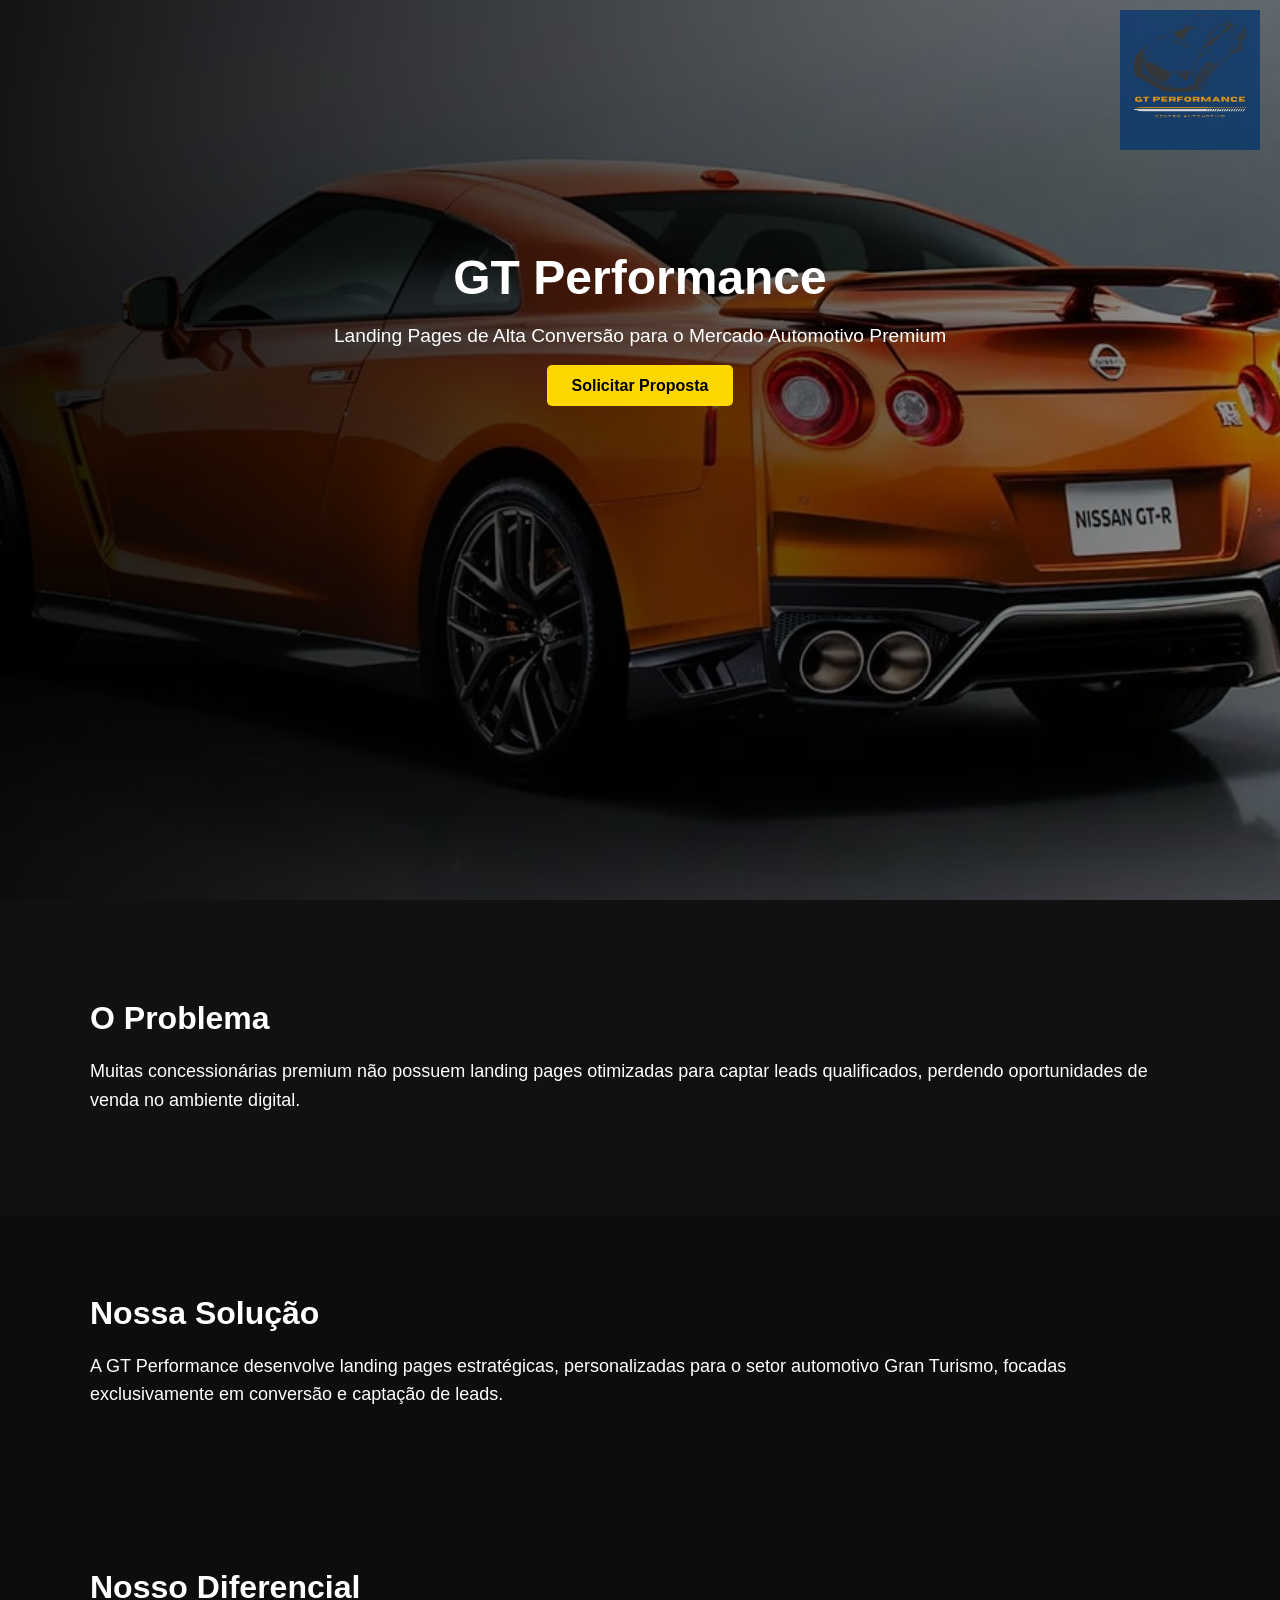
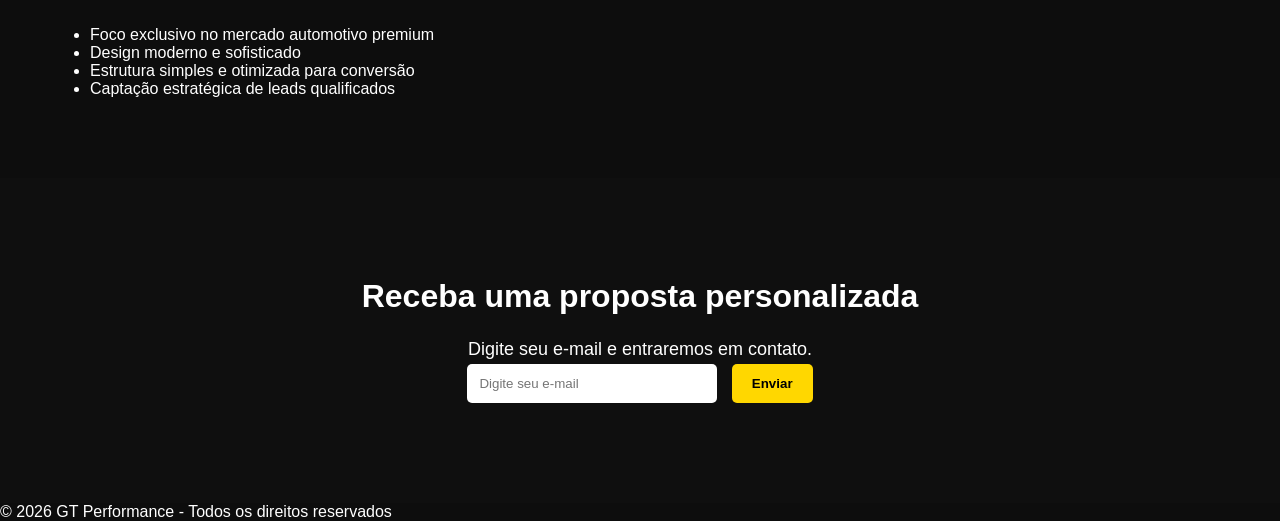
<file: index.html>
<!DOCTYPE html>
<html lang="pt-br">
<head>
    <meta charset="UTF-8">
    <meta name="viewport" content="width=device-width, initial-scale=1.0">
    <title>Gt Performance</title>
    <link rel="stylesheet" href="css/estilo.css">
</head>
<body>


 <!-- HERO -->
    <header class="hero">
        <div class="container">
            <img src="img/image.png" class="logo" alt="GT Performance">
            <h1>GT Performance</h1>
            <p>Landing Pages de Alta Conversão para o Mercado Automotivo Premium</p>
            <a href="#contato" class="btn">Solicitar Proposta</a>
        </div>
    </header>


    <!-- PROBLEMA -->
    <section id="problema">
        <div class="container">
            <h2>O Problema</h2>
            <p>
                Muitas concessionárias premium não possuem landing pages otimizadas
                para captar leads qualificados, perdendo oportunidades de venda
                no ambiente digital.
            </p>
        </div>
    </section>

    <!-- SOLUÇÃO -->
    <section id="solucao">
        <div class="container">
            <h2>Nossa Solução</h2>
            <p>
                A GT Performance desenvolve landing pages estratégicas,
                personalizadas para o setor automotivo Gran Turismo,
                focadas exclusivamente em conversão e captação de leads.
            </p>
        </div>
    </section>

    <!-- DIFERENCIAL -->
    <section id="diferencial">
        <div class="container">
            <h2>Nosso Diferencial</h2>
            <ul>
                <li>Foco exclusivo no mercado automotivo premium</li>
                <li>Design moderno e sofisticado</li>
                <li>Estrutura simples e otimizada para conversão</li>
                <li>Captação estratégica de leads qualificados</li>
            </ul>
        </div>
    </section>

    <!-- CONTATO -->
    <section id="contato">
        <div class="container">
            <h2>Receba uma proposta personalizada</h2>
            <p>Digite seu e-mail e entraremos em contato.</p>

            <form>
                <input type="email" placeholder="Digite seu e-mail" required>
                <button type="submit">Enviar</button>
            </form>
        </div>
    </section>

    <!-- RODAPÉ -->
    <footer>
        <p>© 2026 GT Performance - Todos os direitos reservados</p>
    </footer>








<script src="gperformance.js"></script>
</body>
</html>
</file>
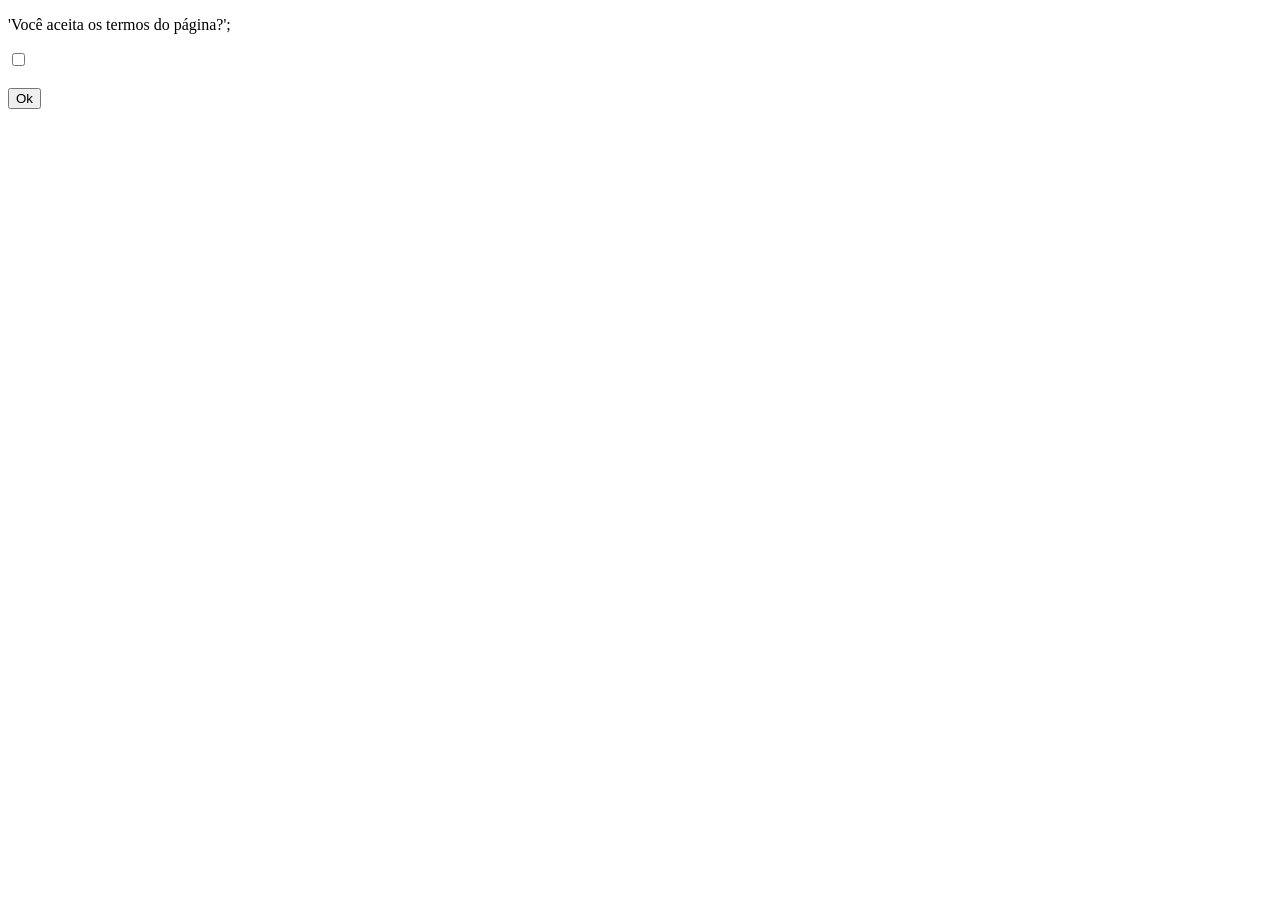
<file: teste.html>
<!DOCTYPE html>
<html lang="en">
<head>
    <meta charset="UTF-8">
    <meta name="viewport" content="width=device-width, initial-scale=1.0">
    <title>Document</title>
</head>
<body>
    <p>'Você aceita os termos do página?';</p>
    <input type="checkbox" name="" id="check" >
    <br><br>
    <button onclick="window.location.href = 'index.html'"> Ok</button>
    
</body>
</html>
</file>
<file: css/estilo.css>
* {
    margin: 0;
    padding: 0;
    box-sizing: border-box;
}

body {
    font-family: Arial, sans-serif;
    background-color: #0d0d0d;
    color: white;
    body {overflow-x: hidden;}
}

img{
max-width:100%;
height:auto;
display:block;
}






@mediascreen (max-width:760px){
    .hero {
    background-image: linear-gradient(to right, rgba(0,0,0,0.9), rgba(0,0,0,0.4)),
    url("../img/carrolaranja.jpg");
     background-size: 200px;
      
   }

   .logo{
width:80px;
right:10px;
top:10px;
}

}

.hero {
   
    background-image: linear-gradient(to right, rgba(0,0,0,0.9), rgba(0,0,0,0.4)),
    url("../img/carrolaranja.jpg");
   
     




     background-repeat: no-repeat;
    background-position: center;
    background-size: cover;
    /* min-height: 600px; */
    
    
    min-height: 100vh;
    padding: 0 20px;
    display: flex;
    justify-content: center;
    align-items: flex-start;
    padding-top: 250px;
    text-align: center;
    /* background: linear-gradient(to right, #000000, #1a1a1a); */
}

.container {
    max-width: 800px;
}

.hero h1 {
    font-size: 3rem;
    margin-bottom: 20px;
}

.hero p {
    font-size: 1.2rem;
    margin-bottom: 30px;
}

.btn {
    background-color: gold;
    color: black;
    padding: 12px 25px;
    text-decoration: none;
    font-weight: bold;
    border-radius: 5px;
    transition: 0.3s;
}

.btn:hover {
    background-color: #c9a000;
}

html, body {
    margin: 0;
    padding: 0;
}

#problema {
    background-color: #111;
    padding: 100px 20px;
    
}







#contato {
    background-color: #0f0f0f;
    padding: 100px 20px;
    text-align: center;
}

#contato input {
    padding: 12px;
    width: 250px;
    border-radius: 5px;
    border: none;
    margin-right: 10px;
}

#contato button {
    padding: 12px 20px;
    background-color: gold;
    border: none;
    font-weight: bold;
    cursor: pointer;
    border-radius: 5px;
}

section {
    padding: 80px 20px;
}

.container {
    max-width: 1100px;
    margin: 0 auto;
}


section h2 {
    font-size: 32px;
    margin-bottom: 20px;
}

section p {
    font-size: 18px;
    line-height: 1.6;
}

.hero {
    position: relative;
    background-color: black;
}


.imagem-carro{
    width: 50%;
    height: auto;
}

.logo{
width: 140px;
height:auto;
opacity:0.75;
position:absolute;
top:10px;
right:20px;
}


img{
max-width:100%;
height:auto;
}


/* @media (max-width:768px){

.hero{
padding-top:100px;
}

h1{
font-size:32px;
}

.logo{
width:80px;
top:15px;
right:15px;
}

} */
</file>
